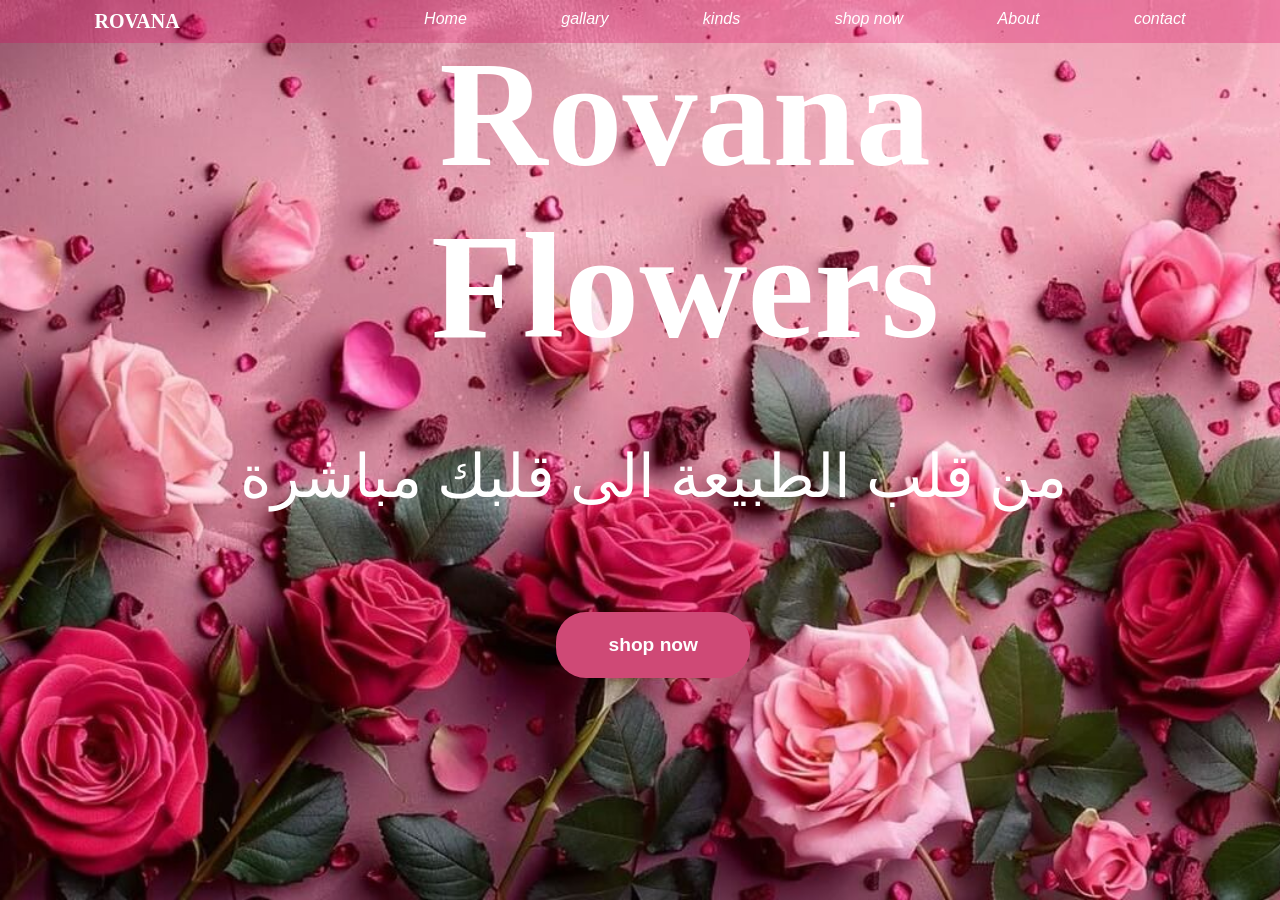
<file: index.html>
<!DOCTYPE html>
<html lang="en">
<head>
   
    <meta charset="UTF-8">
      <link rel="stylesheet" href="https://cdn.jsdelivr.net/npm/bootstrap-icons@1.11.3/font/bootstrap-icons.min.css">
 <link rel="stylesheet" href="style.css">
    <title>main page</title>
</head>
<body>
    <nav>
 
        <h1 CLASS="name">
          ROVANA</h1>
         
        <i><a href="index.html">Home</a></i>
      
      <i><a href="gallary.html">gallary</a></i>
      <i><a href="kind.html">kinds</a></i>
      <i><a href="login.html">shop now</a></i>
        <i><a href="about_us.html">About</a></i>
      <i><a href="contact.html">contact </a></i>
       <i id="icon"     class="bi bi-filter"></i> 
    </nav>
 

   
    
    <main>
    <h2>
       
    Rovana Flowers </h2>
    <p class="home"> <br>
من قلب الطبيعة  الى قلبك مباشرة
     </p>  <button class="shop" >
<a href="login.html" class="shop">
  shop now</a>
  </button>

</main>
</body>
</html>
</file>
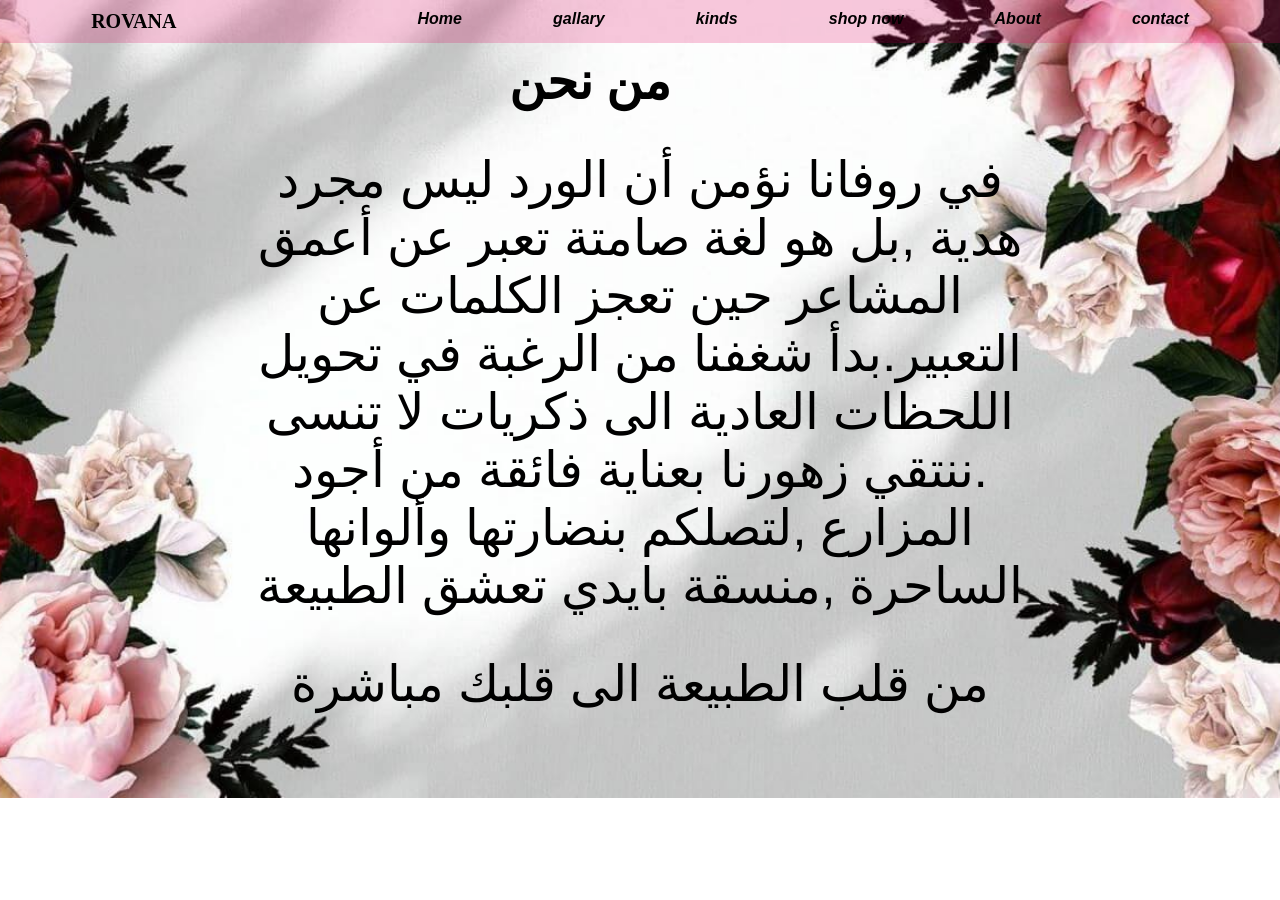
<file: about_us.html>
<!DOCTYPE html>
<html lang="en">
<head>
    <meta charset="UTF-8">
     <link rel="stylesheet" href="https://cdn.jsdelivr.net/npm/bootstrap-icons@1.11.3/font/bootstrap-icons.min.css">
    <link rel="stylesheet" href="about.css">
    <title>about</title>
</head>
<body>
    <nav>
 
        <h1 CLASS="name">
         ROVANA</h1>
         
        <i><a href="index.html">Home</a></i>
      
      <i><a href="gallary.html">gallary</a></i>
      <i><a href="kind.html">kinds</a></i>
      <i><a href="login.html">shop now</a></i>
        <i><a href="about_us.html">About</a></i>
      <i><a href="contact.html">contact </a></i>
        <i id="icon"     class="bi bi-filter"></i> 
    </nav>
    <div>
    <h1 class="about">من نحن </h1>
    <p>في روفانا نؤمن أن الورد ليس مجرد هدية ,بل 
      هو لغة صامتة تعبر 
      عن أعمق المشاعر حين 
      تعجز الكلمات عن التعبير.بدأ شغفنا من الرغبة في تحويل 
      اللحظات العادية 
      الى ذكريات لا تنسى .ننتقي زهورنا
      بعناية فائقة
       
        من أجود المزارع ,لتصلكم بنضارتها وألوانها الساحرة ,منسقة بايدي تعشق الطبيعة <br><p class="logo">من قلب الطبيعة الى قلبك مباشرة
     </p > </p>
    </div>
    </body></html>
</file>
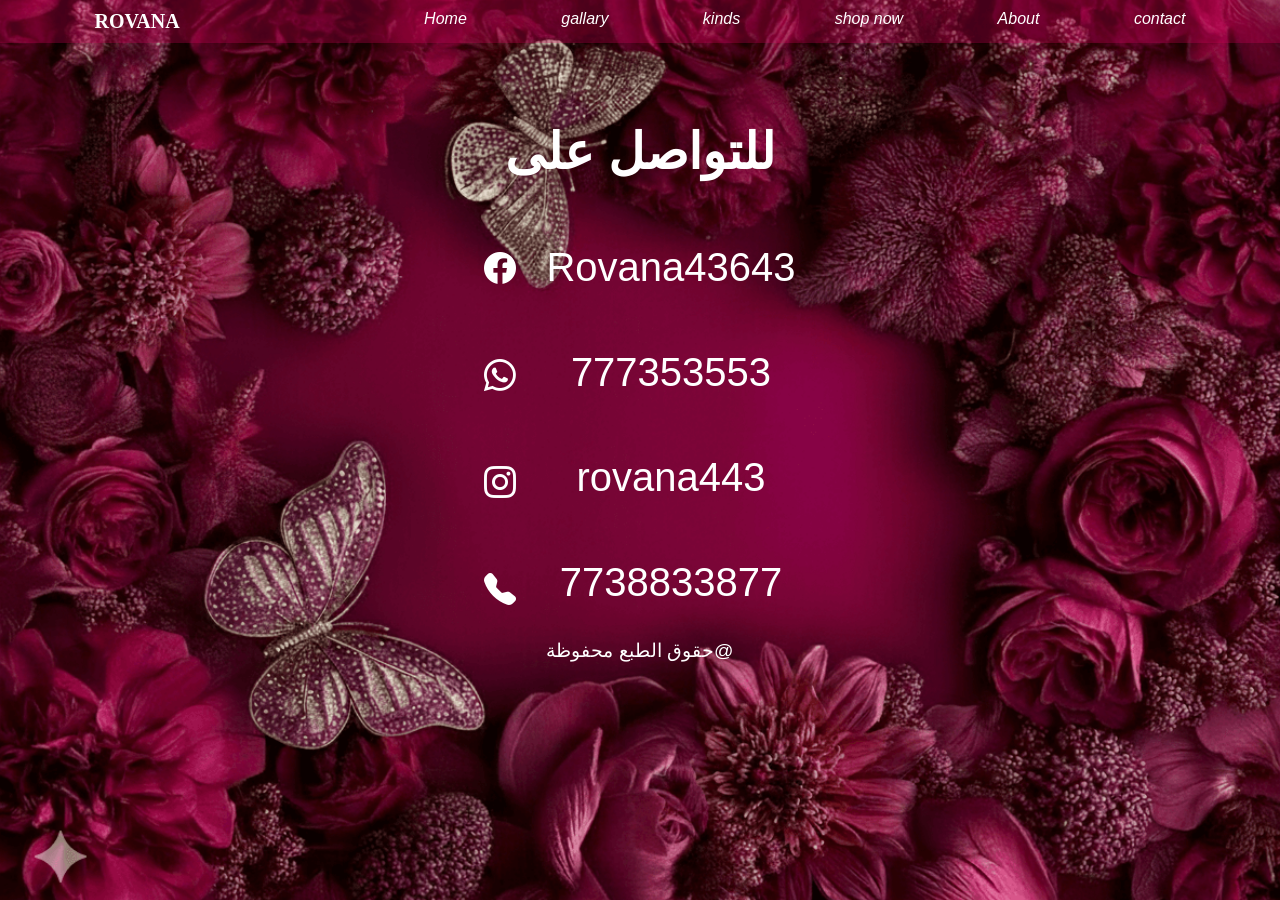
<file: contact.html>
<!DOCTYPE html>
 <html lang="en">
 <head>
    <meta charset="UTF-8">
   
    <link rel="stylesheet" href="https://cdn.jsdelivr.net/npm/bootstrap-icons@1.11.3/font/bootstrap-icons.min.css">
     <link rel="stylesheet" href="contact.css">
    <title>contact</title>
 </head>
 <body>
    <nav>
 
        <h1 CLASS="name">
         ROVANA</h1>
        
        <i><a href="index.html">Home</a></i>
      
      <i><a href="gallary.html">gallary</a></i>
      <i><a href="kind.html">kinds</a></i>
      <i><a href="login.html">shop now</a></i>
       <i><a href="about_us.html">About</a></i>
      <i><a href="contact.html">contact </a></i>
      <i id="icon"     class="bi bi-filter"></i> 
    </nav>
    <p class="contact">للتواصل على</p>
    <main>
    <aside>

   <i class="bi bi-facebook"></i>
  <i class="bi bi-whatsapp"></i>
  <i class="bi bi-instagram"></i>
 <i class="bi bi-telephone-fill"></i>
  
   
      </aside>
      <div>
       <p class="num">Rovana43643</p>
      <p class="num">777353553</p>
     <p class="num">rovana443</p>
      <p class="num">7738833877</p>
      </div>
      </main>

      <footer>حقوق الطبع محفوظة@</footer>
    </body>
    </html>
</file>
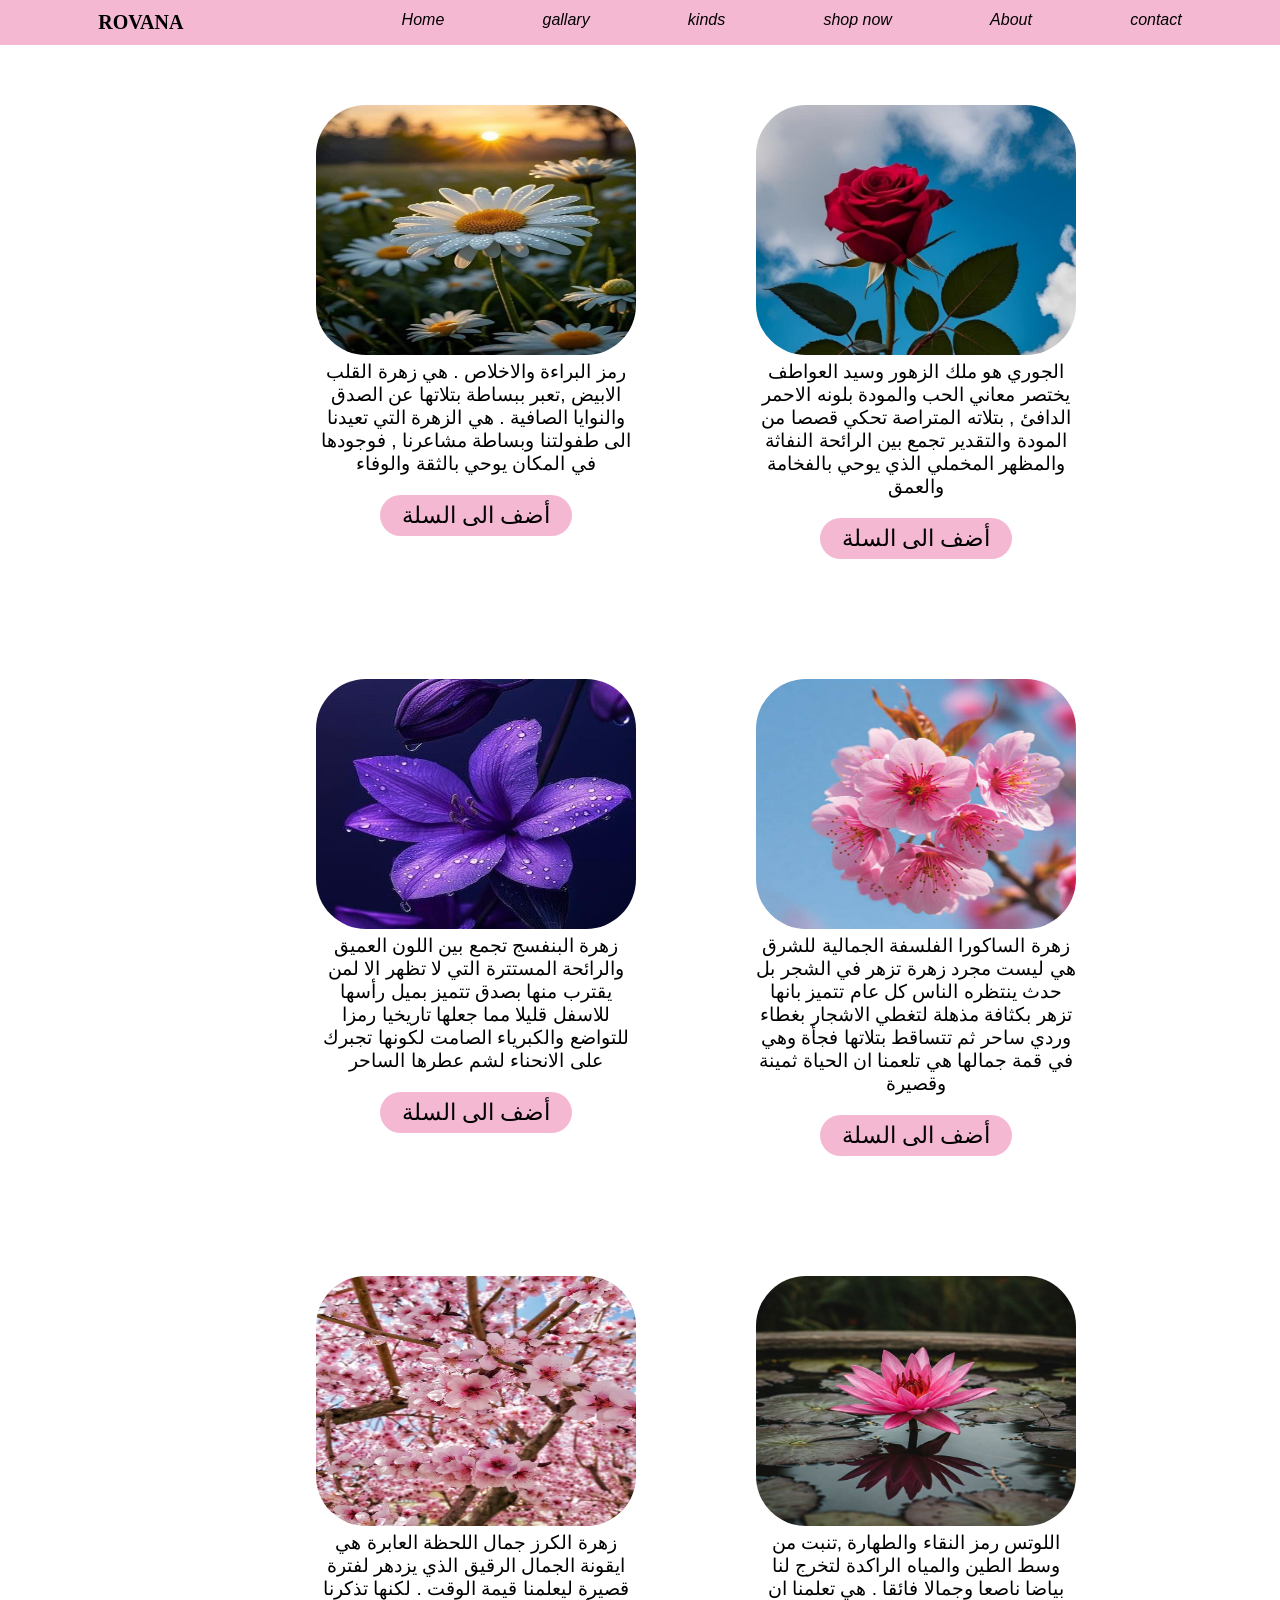
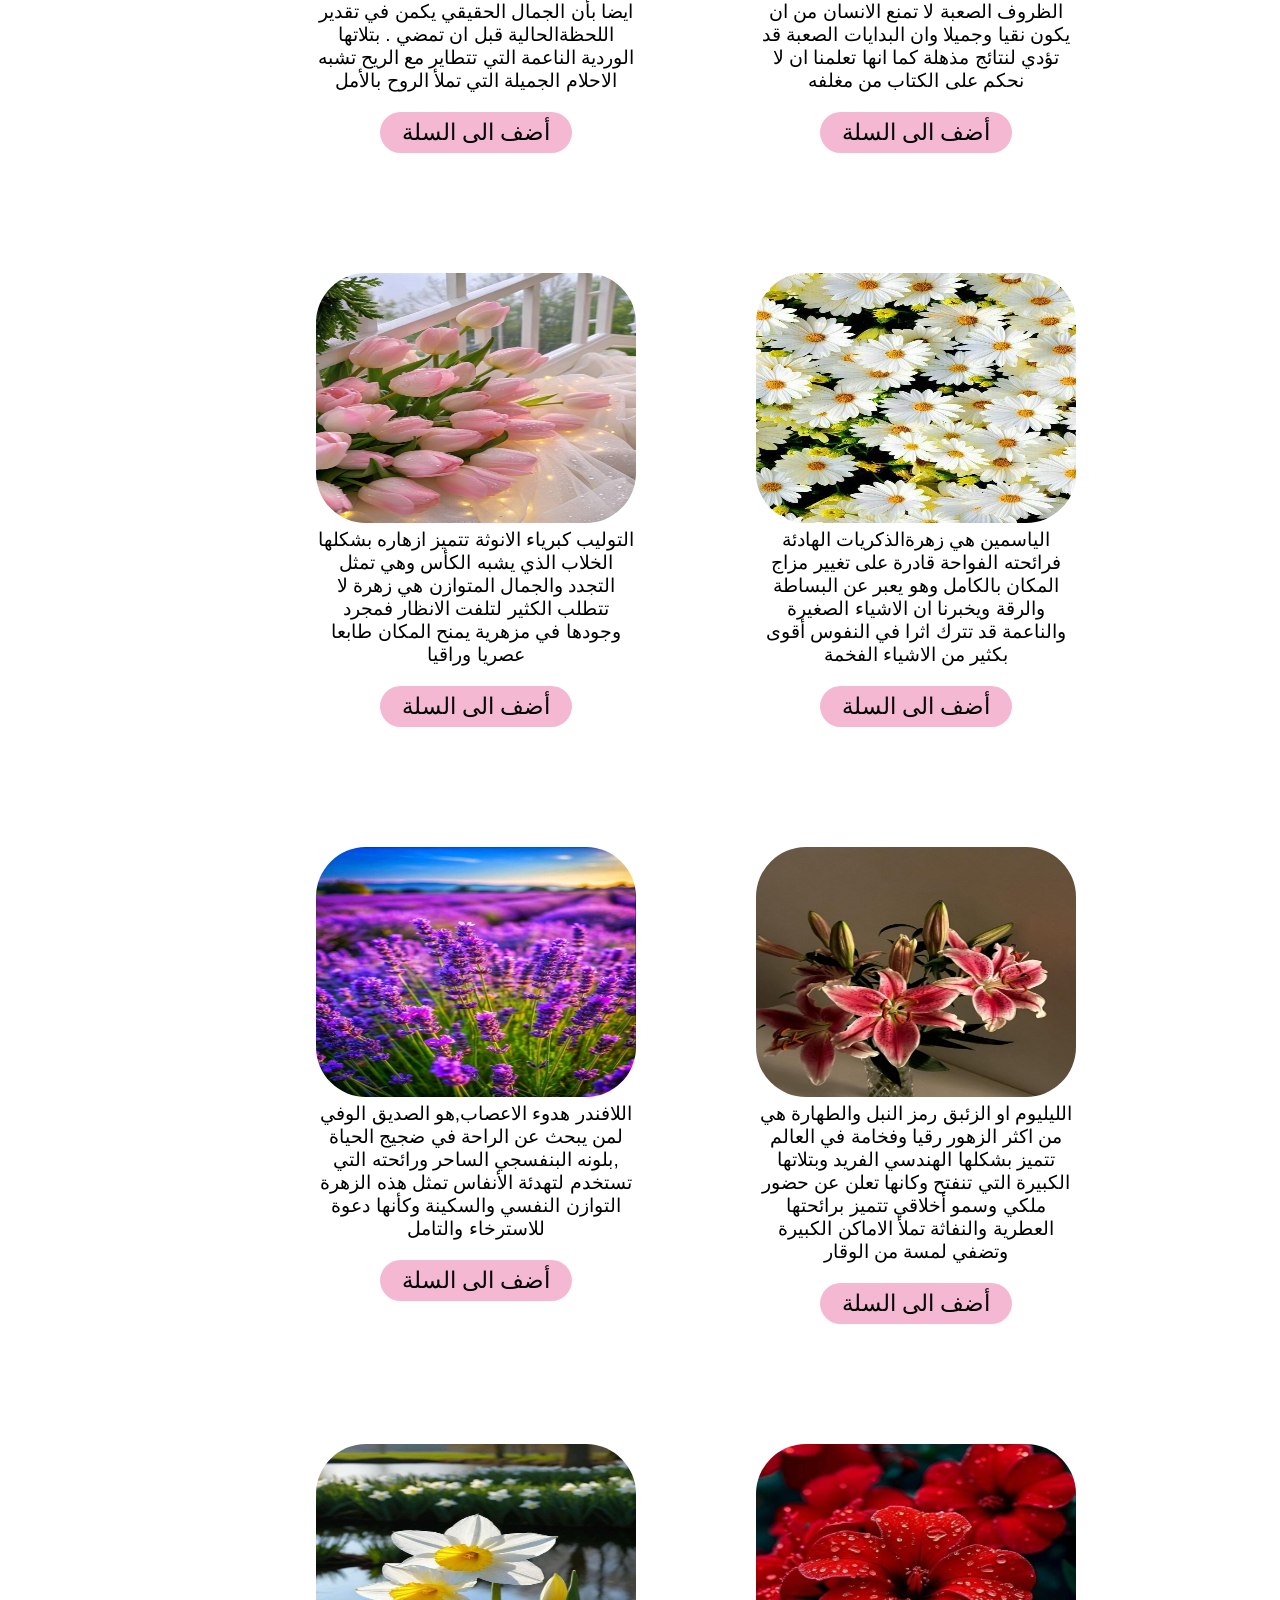
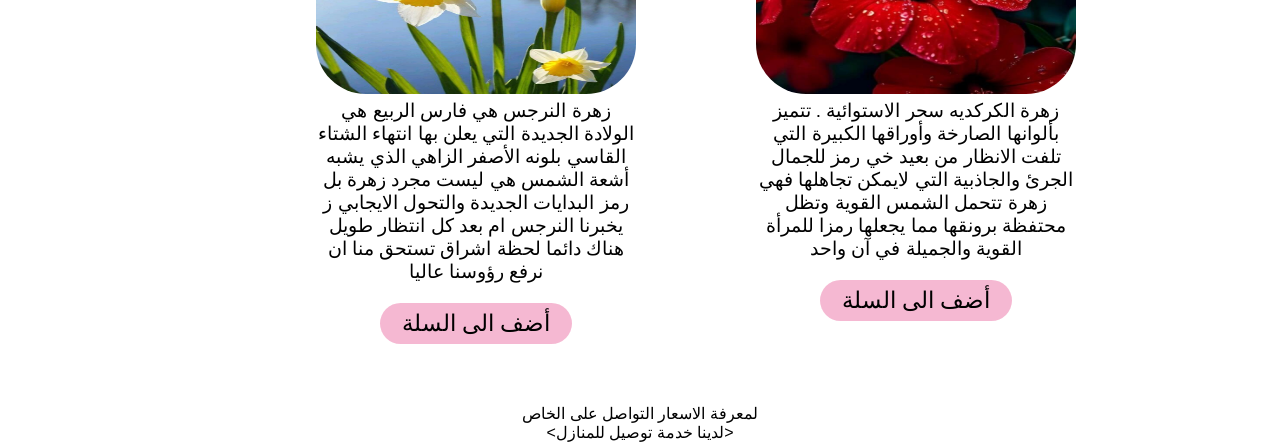
<file: kind.html>
<!DOCTYPE html>
<html lang="en">
<head>
   
    <meta charset="UTF-8">
     <link rel="stylesheet" href="https://cdn.jsdelivr.net/npm/bootstrap-icons@1.11.3/font/bootstrap-icons.min.css">
 <link rel="stylesheet" href="kind.css">
    <title>kinds</title>
</head>
<body>
    <nav>
 
        <h1 CLASS="name">
         ROVANA</h1>
         
        <i><a href="index.html">Home</a></i>
      
      <i><a href="gallary.html">gallary</a></i>
      <i><a href="kind.html">kinds</a></i>
      <i><a href="login.html">shop now</a></i>
        <i><a href="about_us.html">About</a></i>
      <i><a href="contact.html">contact </a></i>
       <i id="icon"     class="bi bi-filter"></i> 
    </nav>
 <div class="table">
    <section class="img1">
<img src="images/akhwan.jpg" alt="اقحوان">
<p>رمز البراءة والاخلاص  . هي زهرة القلب الابيض  ,تعبر ببساطة بتلاتها عن الصدق والنوايا الصافية  . هي الزهرة التي تعيدنا الى طفولتنا وبساطة مشاعرنا , فوجودها في المكان يوحي بالثقة والوفاء </p> 
<button>أضف الى السلة</button>
</section>
  
<section class="img2">
<img src="images/gory.jpg" alt="جوري">
<p>الجوري هو ملك الزهور وسيد العواطف يختصر معاني الحب والمودة بلونه الاحمر الدافئ  , بتلاته المتراصة تحكي قصصا من المودة والتقدير تجمع بين الرائحة النفاثة والمظهر المخملي الذي يوحي بالفخامة والعمق</p>
<button>أضف الى السلة</button>
</section>
   <section class="img3">
<img src="images/banafsag.jpg" alt="البنفسج">
<p> زهرة البنفسج تجمع بين اللون العميق والرائحة المستترة التي لا تظهر الا لمن يقترب منها بصدق تتميز بميل رأسها للاسفل قليلا مما جعلها تاريخيا رمزا للتواضع والكبرياء الصامت لكونها تجبرك على الانحناء لشم عطرها الساحر </p>  
<button>أضف الى السلة</button>
</section>
  
<section class="img4">
<img src="images/sacora.jpg" alt="الساكورا">
<p>زهرة الساكورا الفلسفة الجمالية للشرق هي ليست مجرد زهرة تزهر في الشجر بل حدث ينتظره الناس كل عام تتميز بانها تزهر بكثافة مذهلة لتغطي الاشجار بغطاء وردي ساحر ثم تتساقط بتلاتها فجأة وهي في قمة جمالها هي تلعمنا ان الحياة ثمينة وقصيرة </p>
  <button>أضف الى السلة</button>
</section>
   <section class="img5">
<img src="images/caraz.jpg" alt="الكرز">
<p>زهرة الكرز جمال اللحظة العابرة هي ايقونة الجمال الرقيق الذي يزدهر لفترة قصيرة ليعلمنا قيمة الوقت . لكنها تذكرنا ايضا بأن الجمال الحقيقي يكمن في تقدير اللحظةالحالية قبل ان تمضي . بتلاتها الوردية الناعمة التي تتطاير مع الريح تشبه الاحلام الجميلة التي تملأ الروح بالأمل</p>
  <button>أضف الى السلة</button>
</section>
   <section class="img6">
<img src="images/lotes.jpg" alt="اللوتس الفرعونية">
<p>اللوتس رمز النقاء والطهارة ,تنبت من وسط الطين والمياه الراكدة لتخرج لنا بياضا ناصعا وجمالا فائقا . هي تعلمنا ان الظروف الصعبة لا تمنع الانسان من ان يكون نقيا وجميلا وان البدايات الصعبة قد تؤدي لنتائج مذهلة كما انها تعلمنا ان لا نحكم على الكتاب من مغلفه </p>
   <button>أضف الى السلة</button>
</section>
   <section class="img7">
<img src="images/tolip.jpg" alt="التوليب">
<p>التوليب كبرياء الانوثة تتميز ازهاره بشكلها الخلاب الذي يشبه الكأس وهي تمثل التجدد والجمال المتوازن هي زهرة لا تتطلب الكثير لتلفت الانظار فمجرد وجودها في مزهرية يمنح المكان طابعا عصريا وراقيا </p>
  <button>أضف الى السلة</button>
</section>
   <section class="img8">
<img src="images/yasmin.jpg" alt="ياسمين">
<p>الياسمين هي زهرةالذكريات الهادئة فرائحته الفواحة قادرة على تغيير مزاج المكان بالكامل وهو يعبر عن البساطة والرقة  ويخبرنا ان الاشياء الصغيرة والناعمة قد تترك اثرا في النفوس أقوى بكثير من الاشياء الفخمة</p>
   <button>أضف الى السلة</button>
</section>
   <section class="img9">
<img src="images/lafander.jpg" alt="لافندر">
<p>اللافندر هدوء الاعصاب,هو الصديق الوفي لمن يبحث عن الراحة في ضجيج الحياة ,بلونه البنفسجي الساحر ورائحته التي تستخدم لتهدئة الأنفاس تمثل هذه الزهرة التوازن النفسي والسكينة وكأنها دعوة للاسترخاء والتامل</p>
  <button>أضف الى السلة</button>
</section>
   <section class="img10">
<img src="images/liliom.jpg" alt="ليليوم">
<p>الليليوم او الزئبق رمز النبل والطهارة هي من اكثر الزهور رقيا وفخامة في العالم تتميز بشكلها الهندسي الفريد وبتلاتها الكبيرة التي تنفتح وكانها تعلن عن حضور ملكي وسمو أخلاقي تتميز برائحتها العطرية والنفاثة تملأ الاماكن الكبيرة وتضفي لمسة من الوقار  </p>
   <button>أضف الى السلة</button>
</section>
   <section class="img11">
<img src="images/nargis.jpg" alt="نرجس">
<p> زهرة النرجس هي فارس الربيع هي الولادة الجديدة التي يعلن بها انتهاء الشتاء القاسي بلونه الأصفر الزاهي الذي يشبه أشعة الشمس  هي ليست مجرد زهرة بل رمز البدايات الجديدة والتحول الايجابي ز يخبرنا النرجس ام بعد كل انتظار طويل هناك دائما لحظة اشراق تستحق منا ان نرفع رؤوسنا عاليا</p>
  <button>أضف الى السلة</button>
</section>
   <section class="img12">
<img src="images/karkadeh.jpg" alt="كركديه">
<p>زهرة الكركديه سحر الاستوائية . تتميز بألوانها الصارخة وأوراقها الكبيرة التي تلفت الانظار من بعيد  خي رمز للجمال الجرئ والجاذبية التي لايمكن تجاهلها فهي زهرة تتحمل الشمس القوية وتظل محتفظة برونقها مما يجعلها رمزا للمرأة القوية والجميلة في آن واحد </p>
  <button>أضف الى السلة</button>
</section>

</div>

<footer class="price">
لمعرفة الاسعار التواصل على الخاص <br> <لدينا خدمة توصيل للمنازل>
</footer > 
</body>
</html>
</file>
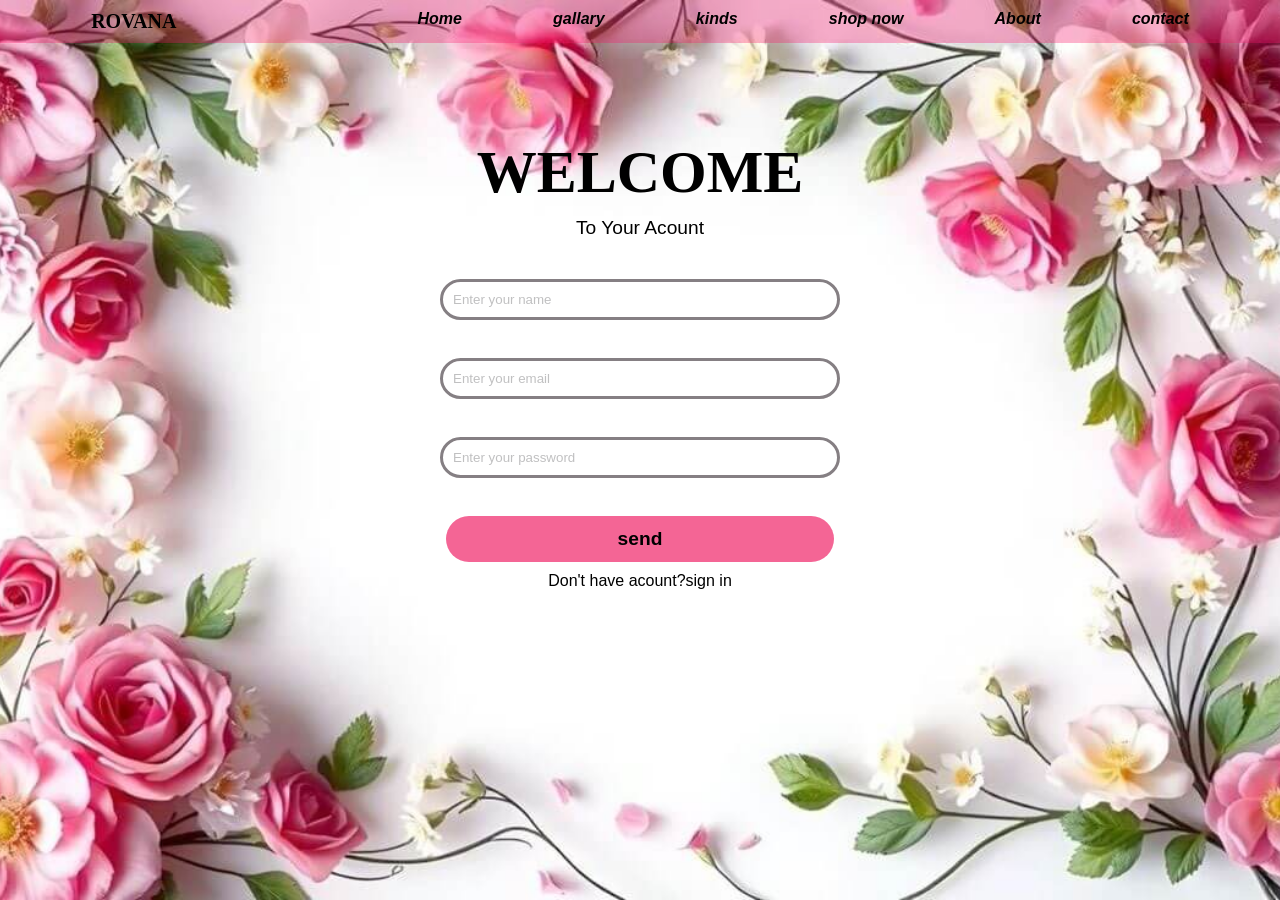
<file: login.html>
<!DOCTYPE html>
 <html lang="en">
 <head>
    <meta charset="UTF-8">
     <link rel="stylesheet" href="https://cdn.jsdelivr.net/npm/bootstrap-icons@1.11.3/font/bootstrap-icons.min.css">
    <link rel="stylesheet" href="login.css">
    <title>login</title>
 </head>
 <body>
    <nav>
 
        <h1 CLASS="name">
         ROVANA</h1>
         
        <i><a href="index.html">Home</a></i>
      
      <i><a href="gallary.html">gallary</a></i>
      <i><a href="kind.html">kinds</a></i>
      <i><a href="login.html">shop now</a></i>
       <i><a href="about_us.html">About</a></i>
      <i><a href="contact.html">contact </a></i>
       <i id="icon"     class="bi bi-filter"></i> 
    </nav>
    <form method="post" action="#">
<h1>
WELCOME </h1>
 <div> To Your Acount </div>




<input required type="text" name="value"  placeholder="Enter your name" id="name">
<br>

<input required type="email" name="value"  placeholder="Enter your email" id="im">
<br>
<input required type="password" name="value"  placeholder="Enter your password" id="pass">
<br>
<button class="send"><a href="">send</a>
    </button>
<p>Don't have acount?<a href="#" class="bottom">sign in</a></p>
</form>
</body>
 </html>
</file>
<file: style.css>
*{
    padding: 0;
    margin: 0%;
    box-sizing: border-box;
   color: #ffffff;
   font-family: sans-serif;
}
body{ background-image: url(images/flower2.jpg);
  background-position: center;
  background-repeat: no-repeat;
  background-size:cover;
  background-attachment:fixed ;
}

nav{
     background-color: rgba(220, 3, 93, 0.279) ;
   
    display: flex;
    justify-content: space-evenly;
    padding: 10px 0;

}

a{
    text-decoration: none;
  
}


main{
  
margin-top: 10px;
   

   justify-content: center; 
   align-items: center;
   height: 600px;
margin-left: 100px;
   display: flex;
   flex-direction: column;

 padding-left: 90px;
 
}

h1.name{
    font-weight:bolder;
    font-size: 20px;
    font-family:Georgia, 'Times New Roman', Times, serif;
   
    margin-right: 150px;
}

h2{  
     font-family: dancing script;
    font-size: 150px;
    margin-bottom: 0px;
margin-right: 100px;
}
p.home{  
    height: 20%;
   font-weight: 400;
   font-size: 60px;
   margin-right: 15%;
   font-family: Cambria, Cochin, Georgia, Times, 'Times New Roman', serif;

}   

a:hover{

text-shadow:0px 0px 8px #ffffff;
}
a:active{
    border-bottom:2px solid #000000;
    padding-bottom: 12px;
   

}
i#icon{
  display: none;
}


button{
    background-color:rgb(207, 73, 118);
    padding: 20px 50px;
    margin-top: 120px;
    margin-right: 15%;
    border:2px solid transparent;
    border-radius: 30px;
    font-size: larger;
    font-weight: 600;
}
button:hover{
 
    border: 2px solid white;
    background-image: url(images/flower2.jpg);
    background-position: center;
    background-size: cover;
}
a.shop:active{
border: none;
}


@media(max-width:1345px)
    {
       body{
        text-align: center;  
        }
    }
    @media(max-width:1000px)
    {
         h2{
        text-align: center;  
        }
    }
    @media(max-width:650px)
    {
        i{
display: none;
     
        }
        h1{
            display: none;
        }
       i#icon{
      display: contents;
      font-size: x-large;
   
        }
    }
</file>
<file: about.css>
*{
    padding: 0;
    margin: 0%;
    box-sizing: border-box;
   color: #000000;
   font-family: sans-serif;}
   
   body{ background-image: url('images/C.jpg');

  background-position: center;
  background-repeat: no-repeat;
  background-size:cover;


}
nav{font-weight: 800;
     background-color: rgba(220, 3, 93, 0.216);
    display: flex;
    justify-content: space-evenly;
    padding: 10px 0;

}

i#icon{
display: none;
}
  @media(max-width:650px)
    {
        i{
display: none;
     
        }
        h1{
            display: none;
        }
       i#icon{
      display: contents;
      font-size: x-large;
   
        }
    }
a{
    text-decoration: none;
}
h1{
     
    font-size: 50px; 
margin-right: 100px;}
p{
 
 margin: auto;
   font-weight: 400;
   font-size: 50px;
width: 70%;
padding: 40px;
 } 
 p.logo{
    padding: 0;
 }
 h1.name{
    font-weight:bolder;
    font-size: 20px;
    font-family:Georgia, 'Times New Roman', Times, serif;

    margin-right: 150px;
}
  

a:hover{

text-shadow:0px 0px 8px #ffffff;
}
a:active{
    border-bottom:2px solid #000000;
    padding-bottom: 13px;
}

div{
    text-align: center;
 display: flex;
    justify-content: space-between;
    flex-direction: column;
  margin: 5px 10px;}
  h1.about{
    margin-top: 5px;
  }
</file>
<file: contact.css>
*{
    padding: 0;
    margin: 0%;
    box-sizing: border-box;
   color: #ffffff;
   font-family: sans-serif;
}
body{ background-image: url(images/dior.png);
  background-position: center;
  background-repeat: no-repeat;
  background-size:cover;
  background-attachment:fixed ;
}


nav{
     background-color: rgba(220, 3, 93, 0.279) ;
   
    display: flex;
    justify-content: space-evenly;
    padding: 10px 0;

}
h1.name{
    font-weight:bolder;
    font-size: 20px;
    font-family:Georgia, 'Times New Roman', Times, serif;

    margin-right: 150px;
}

a{
    text-decoration: none;
}
p.contact{
    text-align: center;
    font-size:50px;
    font-weight: 900;
    margin-top: 80px;
}



a:hover{

text-shadow:0px 0px 8px #ffffff;
}
a:active{
    border-bottom:2px solid #000000;
    padding-bottom: 13px;
}

aside{
    text-align: center;
    display: flex;
    flex-direction: column;
gap: 70px;
 
    margin-top: 70px;
   font-size: xx-large;
     
}
i#icon{
display: none;
}


div{
    display: flex;
    flex-direction: column;
   justify-content: flex-start;
   align-items: center;

 
 margin-left: 30px;


}
p.num{
    margin-top: 60px;
    font-size:40px;
    
}
main{
    display: flex;
     justify-content: center;
   align-items: center;
}
footer{
    text-align: center;
    font-size: larger;
    margin-top: 30px;
}
 @media(max-width:650px)
    {
        a{
display: none;
     
        }
        h1.name{
            display: none;
        }
       i#icon{
      display: contents;
      font-size: x-large;
   
        }
    }
</file>
<file: kind.css>
*{
    padding: 0;
    margin: 0%;
    box-sizing: border-box;
   color: #000000;
   font-family: sans-serif;}
   
body{
  background-color: rgb(255, 255, 255);
}
nav{
   background-color:  rgba(220, 3, 93, 0.279);
    display: flex;
    justify-content: space-evenly;
    padding: 11px 0;

}

a{
    text-decoration: none;
}
h1.name{
    font-weight:bolder;
    font-size: 20px;
    font-family:Georgia, 'Times New Roman', Times, serif;

    margin-right: 120px;
}
  
button:hover{
 
    border: 2px solid white;
    background-image: url(images/last.jpg);
    background-position: center;
    background-size: cover;
  color:aliceblue;}

a:hover{

text-shadow:0px 0px 8px #ea6bd9;
}
a:active{
    border-bottom:2px solid #000000;
    padding-bottom: 13px;
}
  div.table{
   display: flex;
   flex-direction: row;
flex-wrap: wrap;
  width: 100%;
  font-size: larger;


  } 
  section{
flex:0  0  25%;
margin: 60px;
 text-align: center;
      
  }
    img{
    width: 100%;
    height: 250px ;
  border-radius: 50px;
    }
    button{
        background-color: rgba(220, 3, 93, 0.279);
        padding: 5px 20px;
        margin-top: 20px;
        border: 2px solid rgba(0, 0, 0, 0);
        border-radius: 50px;
          font-size: larger;
    }
    i#icon{
display: none;}
   @media(max-width:650px)
    {
        i{
display: none;
     
        }
        h1.name{
            display: none;
        }
       i#icon{
      display: contents;
      font-size: x-large;
   
        }
    }
     @media(max-width:1439px){
         div.table{
   display: flex;
   flex-direction: row;
flex-wrap: wrap;
  width: 100%;
margin-left: 20%;

    }
  }
    
  footer.price{
    text-align: center;
  
  
  }
</file>
<file: login.css>
*{
    padding: 0;
    margin: 0%;
    box-sizing: border-box;
   color: #000000;
   font-family: sans-serif;
}
body{ background-image: url(images/aboute.jpg);
  background-position: center;
  background-repeat: no-repeat;
  background-size:cover;
  background-attachment:fixed ;
  display: flex;
  flex-direction: column;
}

nav{font-weight: 800;
     background-color:  rgba(246, 22, 104, 0.327);
    display: flex;
    justify-content: space-evenly;
    padding: 10px 0;

}
a:hover{

text-shadow:0px 0px 8px #000000;
}
a:active{
    border-bottom:2px solid #000000;
    padding-bottom: 12px;
}


a{
    text-decoration: none;
}


form{
    display: flex;
     
   align-self: center; 
  justify-self: center;
  width: 50%; 
  margin: 70px 70px;
  padding: 25px;

flex-direction: column;
gap:10px;
align-items: stretch;
align-items: center;
width: 450px;}
input{
    width: 100%;
    padding: 10px;
   border:3px solid rgb(133, 127, 131) ;
  border-radius: 30px;
  background-color: hsl(0, 0%, 100%);
  outline: none;
}

h1.name{color: #000000;
    font-weight:bolder;
    font-size: 20px;
    font-family:Georgia, 'Times New Roman', Times, serif;
   
    margin-right: 150px;}

input::placeholder{
    color: rgba(12, 13, 14, 0.259);
}
input:hover{
    border:3px solid #f80461 ;}
 
    

button{ background-color: rgb(244, 101, 149);
    background-position: center;
    background-size: cover;
   
    padding: 10px 170px;
    
 
    border:2px solid transparent;
    border-radius: 30px;
    font-size: larger;
    font-weight: 600;
}
i#icon{
display: none;}
button:hover{
 
    border: 2px solid white;
    
}
h1{
     font-family: 'Times New Roman', Times, serif;
    font-size: 60px;
    text-align: center;

  
}
div{
    margin-bottom: 30px;
    font-size: larger;
}
  a.bottom{
    border: none;
    text-shadow: none;
    
  }  
  a.bottom:hover{
color: rgb(159, 23, 66);
  }
    @media(max-width:650px)
    {
        i{
display: none;
     
        }
        h1.name{
            display: none;
        }
       i#icon{
      display: contents;
      font-size: x-large;
   
        }
    }
</file>
